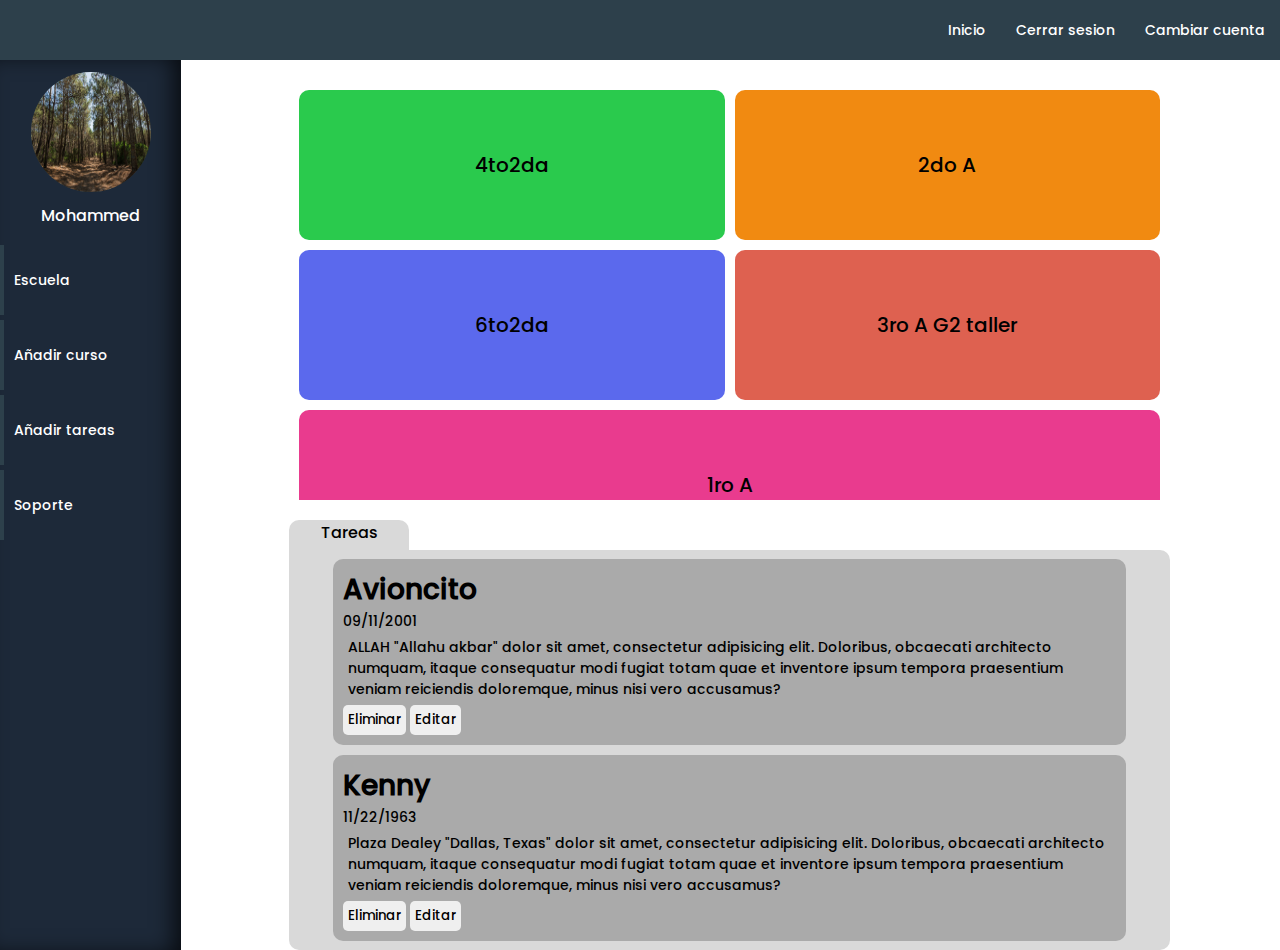
<file: index.html>
<!DOCTYPE html>
<html lang="en">
<head>
    <meta charset="UTF-8">
    <meta name="viewport" content="width=device-width, initial-scale=1.0">
    <title>Asisnota</title>
    <link rel="stylesheet" href="css/estilo.css">
</head>
<body>
    <header>
        <nav>
            <ul>
                <li><a href="#">Inicio</a></li>
                <li><a href="#">Cerrar sesion</a></li>
                <li><a href="login.html">Cambiar cuenta</a></li>
            </ul>
        </nav>
    </header>
    <main class="main__index" id="main__index">
        <div class="contenedor__nav__lateral">

            <div class="nav__lateral__usuario">

                <div class="usuario__img">
                    <img src="img/pinamar_login_img.png" alt="">
                </div>
                <div class="usuario__info">
                    <span>Mohammed</span>
                </div>
            </div>
            <ul>
                <li><a href="#">Escuela</a></li>
                <li><a href="curso.html">Añadir curso</a></li>
                <li><a href="../html/tarea.html">Añadir tareas</a></li>
                <li><a href="#">Soporte</a></li>
            </ul>
        </div>
        
        <div class="contenedor__principal" id="contenedor__principal">
            
            <div class="contenedor__cursos" id="contenedor_de_cursos">
                <div class="materia">
                    <span>4to2da</span>
                </div>
                <div class="materia">
                    <span>2do A</span>
                </div>
                <div class="materia">
                    <span>6to2da</span>
                </div>
                <div class="materia">
                    <span>3ro A G2 taller</span>
                </div>
                <div class="materia">
                    <span>1ro A</span>
                </div>
                
            </div>
            
            <div class="contenedor__tareas">
                <div class="tarea" id="tarea1">
                    <h1>Avioncito</h1>
                    <span>09/11/2001</span>
                    <p id="p1"> ALLAH "Allahu akbar" dolor sit amet, consectetur adipisicing elit. Doloribus, obcaecati architecto numquam, itaque consequatur modi fugiat totam quae et inventore ipsum tempora praesentium veniam reiciendis doloremque, minus nisi vero accusamus?</p>
                    <button type="button" onclick="eliminar('tarea1')">Eliminar</button>
                    <button type="button" onclick="editar('p1')">Editar</button>
                </div>
                <div class="tarea" id="tarea2">
                    <h1>Kenny</h1>
                    <span>11/22/1963</span>
                    <p id="p2"> Plaza  Dealey "Dallas, Texas" dolor sit amet, consectetur adipisicing elit. Doloribus, obcaecati architecto numquam, itaque consequatur modi fugiat totam quae et inventore ipsum tempora praesentium veniam reiciendis doloremque, minus nisi vero accusamus?</p>
                    <button type="button" onclick="eliminar('tarea2')">Eliminar</button>
                    <button type="button" onclick="editar('p2')">Editar</button>
                </div>
            </div>
        </div>
        
    </main>
    <script src="js/main.js"></script>
    <script>
        
        document.addEventListener("DOMContentLoaded", function(event) {
            // alert('Pagina recargada!');
            
            if(localStorage.curso.length < 0){
                // alert('Vacio')
            }
            else if((localStorage.curso.length > 0)){
                // alert('Lleno');
                const contenedorPrincipal = document.getElementById('main__index');
                const contenedorSecund = document.getElementById('contenedor__principal');
                const contenedor = document.getElementById('contenedor_de_cursos');
                const divCurso = document.createElement('div');
                divCurso.classList.add('materia');
                const spanCurso = document.createElement('span');
                spanCurso.innerHTML = localStorage.curso;
                divCurso.appendChild(spanCurso);
                contenedor.appendChild(divCurso);
                contenedorSecund.appendChild(contenedor)
                contenedorPrincipal.appendChild(contenedorSecund);
                document.body.appendChild(contenedorPrincipal);
            }


            
            
                
        });
    </script>
</body>
</html>
</file>
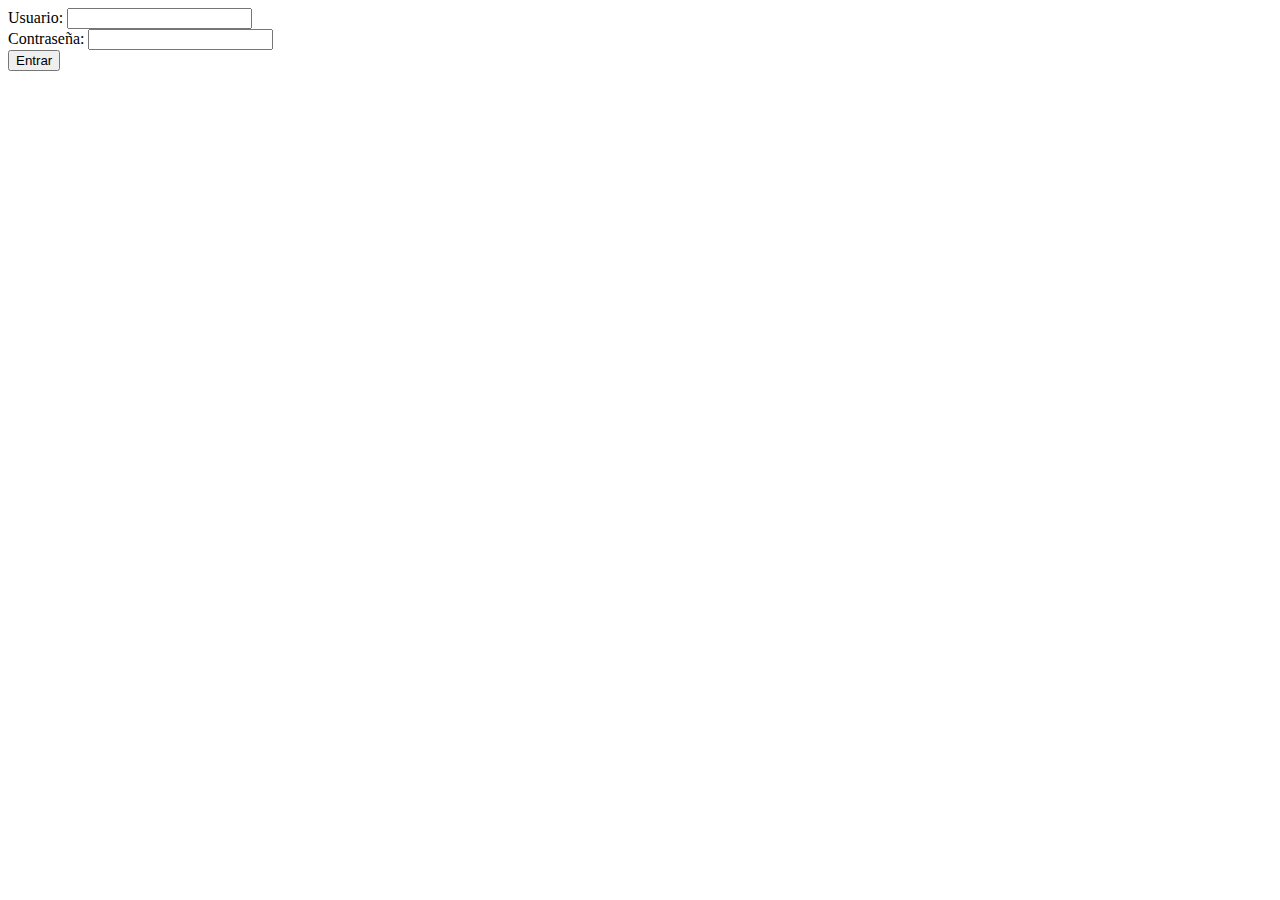
<file: experimentos/index.html>
<!DOCTYPE html>
<html lang="en">
<head>
    <meta charset="UTF-8">
    <meta name="viewport" content="width=device-width, initial-scale=1.0">
    <title>Example</title>
    <script defer src="entrar.js"></script>
</head>
<body>
    <main>
        <form action="">
            <label for="usuarioPrincipal">Usuario: </label>
            <input type="text" name="" id="usuarioPrincipal">
            <br>
            <label for="passPrincipal">Contraseña: </label>
            <input type="text" name="" id="passPrincipal">
            <br>
            <button type="button" onclick="entrar()">Entrar</button>
        </form>
    </main>
</body>
</html>
</file>
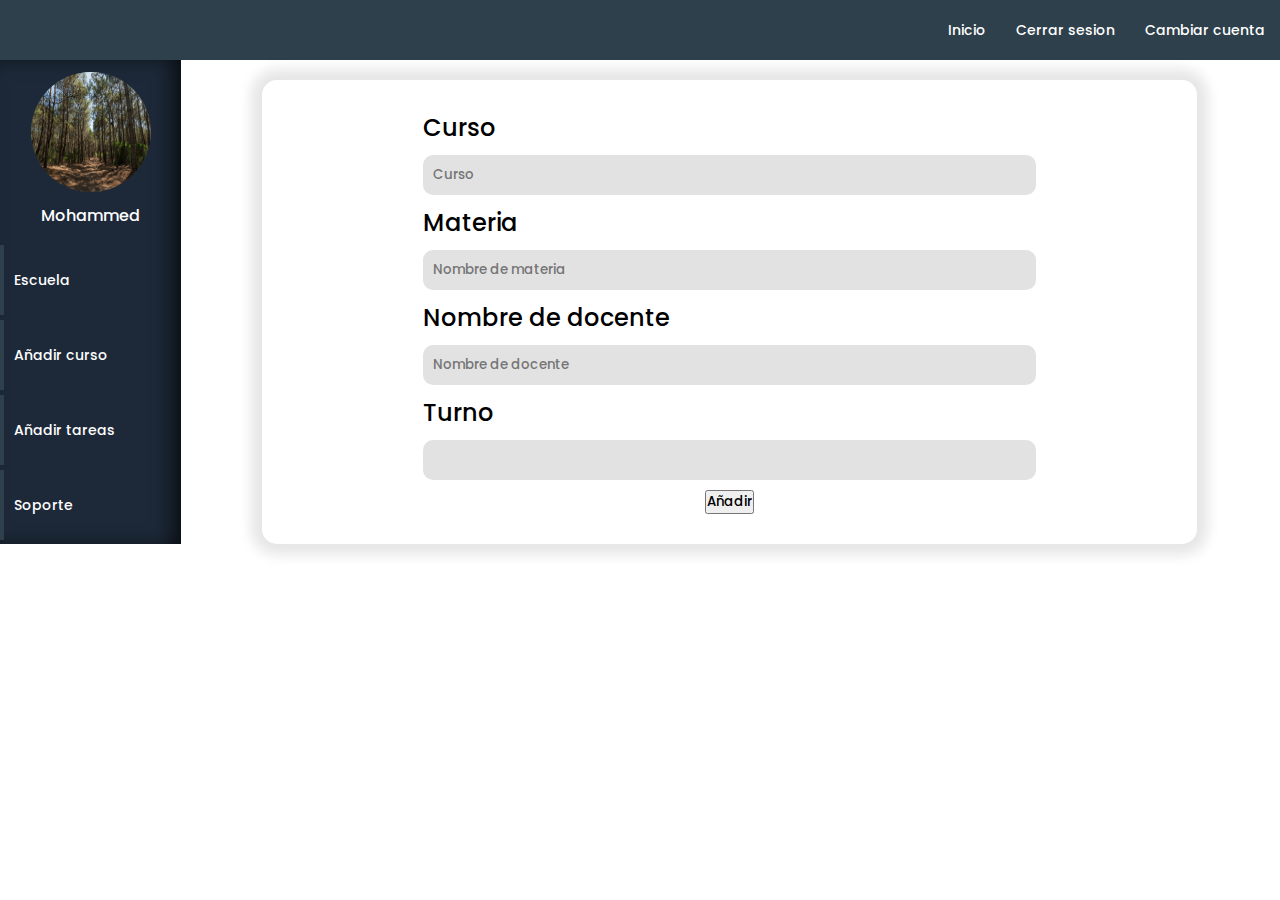
<file: curso.html>
<!DOCTYPE html>
<html lang="en">
<head>
    <meta charset="UTF-8">
    <meta name="viewport" content="width=device-width, initial-scale=1.0">
    <title>Curso</title>
    <link rel="stylesheet" href="css/estilo.css">
</head>
<body>
    <header>
        <nav>
            <ul>
                <li><a href="index.html">Inicio</a></li>
                <li><a href="#">Cerrar sesion</a></li>
                <li><a href="login.html">Cambiar cuenta</a></li>
            </ul>
        </nav>
    </header>
    <main class="main__index">
        <div class="contenedor__nav__lateral">

            <div class="nav__lateral__usuario">

                <div class="usuario__img">
                    <img src="img/pinamar_login_img.png" alt="">
                </div>
                <div class="usuario__info">
                    <span>Mohammed</span>
                </div>
            </div>
            <ul>
                <li><a href="#">Escuela</a></li>
                <li><a href="curso.html">Añadir curso</a></li>
                <li><a href="html/tarea.html">Añadir tareas</a></li>
                <li><a href="#">Soporte</a></li>
            </ul>
        </div>
        <div class="contenedor__principal" id="contenedor__principal">
            <div class="contenedor__crearCurso" id="contenedor__CrearCurso">
                <div class="contenedor__Curso">
                    <h1>Curso</h1>
                    <input class="input__curso" id="curso" type="text" value="" name="input__curso" placeholder="Curso">
                    <h1>Materia</h1>
                    <input class="input__nomMat" id="nomMateria" type="text" value="" name="input__nomMat" placeholder="Nombre de materia">
                    <h1>Nombre de docente</h1>
                    <input class="input__nomDocente" id="nomDocente" type="text" value="" name="input__nomDocente" placeholder="Nombre de docente">
                    <h1>Turno</h1>
                    <input list="turno" id="turnoCurso" value="" name="turno">
                    <datalist id="turno">
                        <option value="Turno Mañana"></option>
                        <option value="Turno Tarde"></option>
                        <option value="Turno Vespertino"></option>
                    </datalist>
                    <button class="Btn-añadir" onclick="AgregarCurso()">Añadir</button>
                </div>
            </div>
        </div>
    </main>
    <script src="js/main.js"></script>
</body>
</html>
</file>
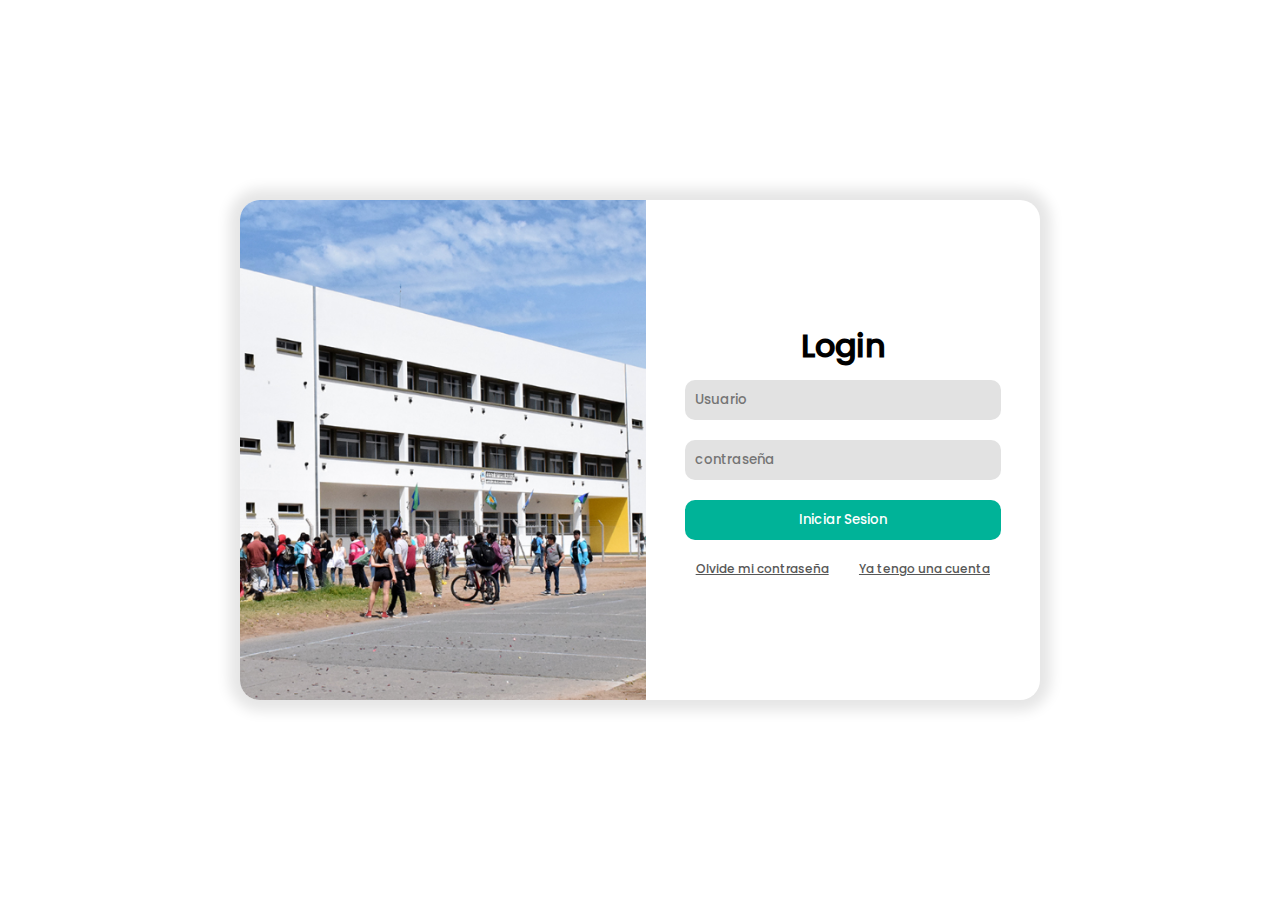
<file: login.html>
<!DOCTYPE html>
<html lang="en">
<head>
    <meta charset="UTF-8">
    <meta name="viewport" content="width=device-width, initial-scale=1.0">
    <title>Login</title>
    <link rel="stylesheet" href="css/estilo.css ">
</head>
<body>
    <main class="main__login">
        <div class="contenedor__login">
            <form>
                <h1>Login</h1>
                <input id="user" name="txtuser" type="text" placeholder="Usuario">
                <input id="password" name="txtpassword" type="password" placeholder="contraseña">
                <button type="button" onclick="login()">Iniciar Sesion</button>
                
                <div class="form__links">
                    <a href="#">Olvide mi contraseña</a>
                    <a href="#">Ya tengo una cuenta</a>
                </div>
            </form>
            <div class="contenedor__login__item">
                <img src="img/esc_login_img.png" alt="">
            </div>
        </div>
        
    </main>
    <script src="js/main.js"></script>
</body>
</html>
</file>
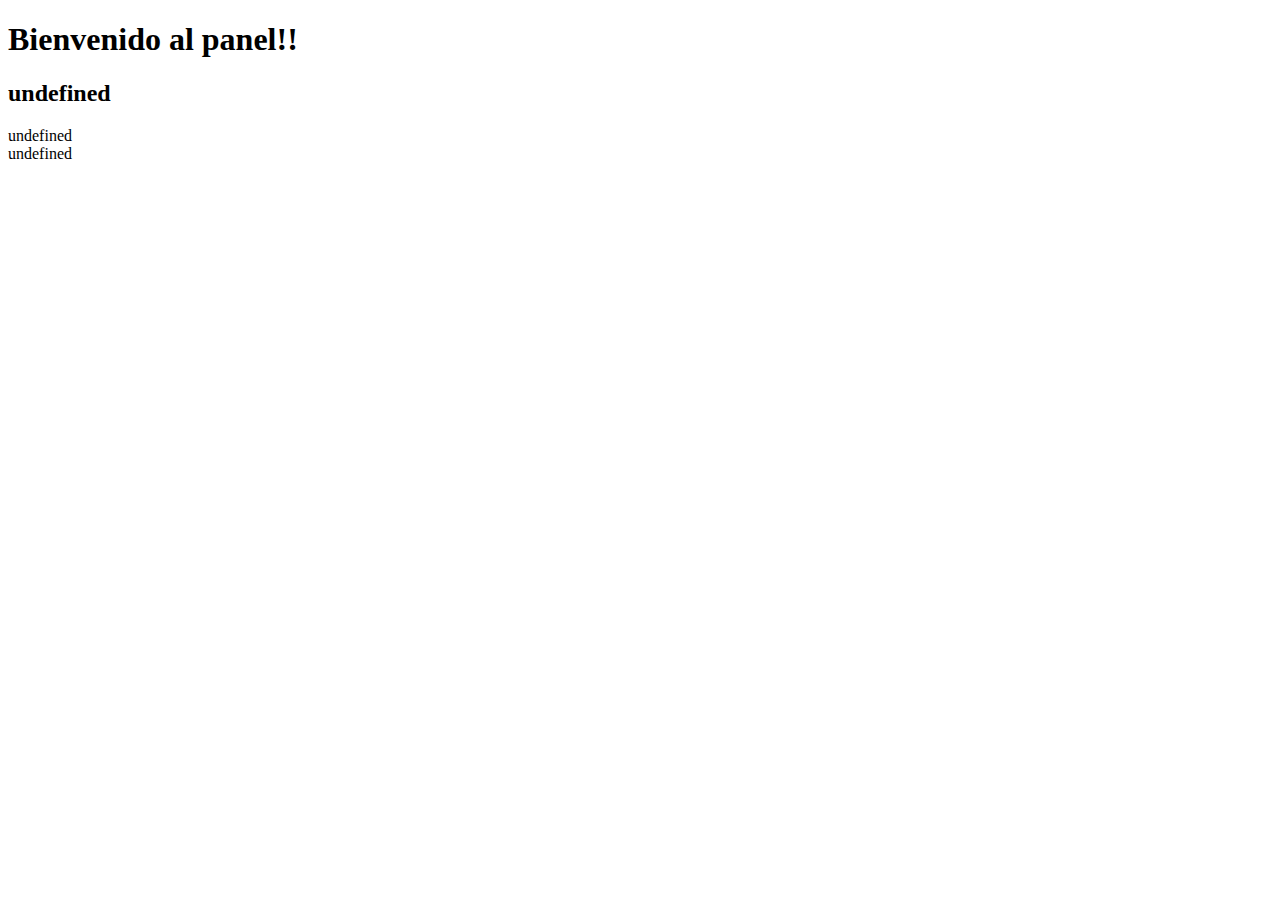
<file: experimentos/panel.html>
<!DOCTYPE html>
<html lang="en">
<head>
    <meta charset="UTF-8">
    <meta name="viewport" content="width=device-width, initial-scale=1.0">
    <title>Document</title>
</head>
<body>
    <h1>Bienvenido al panel!!</h1>
    <h2 id="usuario">Vacio</h2>

    <div id="divCont">None</div>
</body>
<script>
    document.getElementById('usuario').innerHTML = localStorage.usuario;

    document.getElementById('divCont').innerHTML = localStorage.password;
    
    const contenedor = document.getElementById('divCont');
    const divCurso = document.createElement('div');
    divCurso.classList.add('materia');
    const spanCurso = document.createElement('span');
    spanCurso.innerHTML = localStorage.usuario;
    divCurso.appendChild(spanCurso);
    contenedor.appendChild(divCurso);
    document.body.appendChild(contenedor);
</script>
</html>
</file>
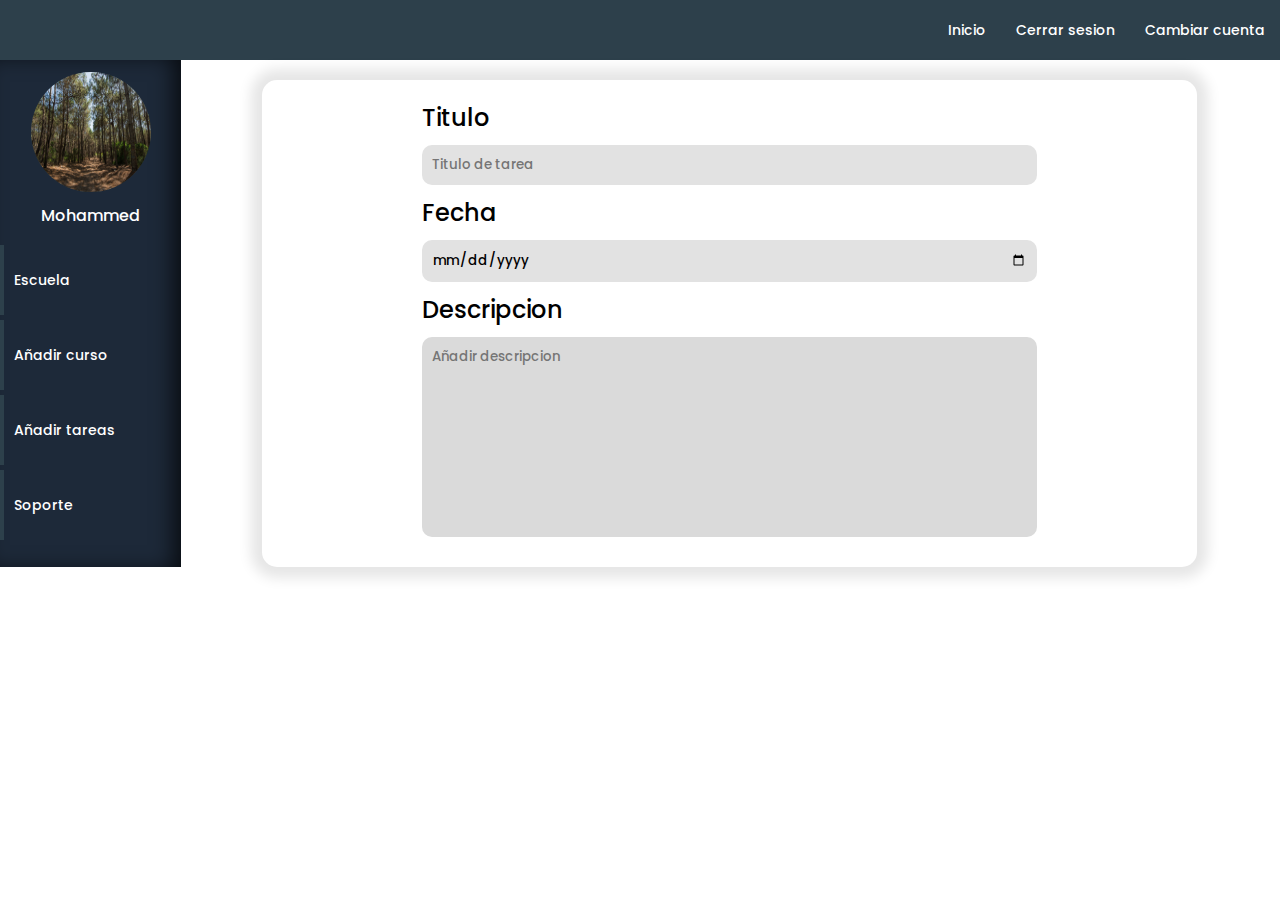
<file: html/tarea.html>
<!DOCTYPE html>
<html lang="en">
<head>
    <meta charset="UTF-8">
    <meta name="viewport" content="width=device-width, initial-scale=1.0">
    <title>Añadir tarea</title>
    <link rel="stylesheet" href="../css/estilo.css">
</head>
<body>
    <header>
        <nav>
            <ul>
                <li><a href="../index.html">Inicio</a></li>
                <li><a href="#">Cerrar sesion</a></li>
                <li><a href="../login.html">Cambiar cuenta</a></li>
            </ul>
        </nav>
    </header>
    <main class="main__index">
        <div class="contenedor__nav__lateral">

            <div class="nav__lateral__usuario">

                <div class="usuario__img">
                    <img src="../img/pinamar_login_img.png" alt="">
                </div>
                <div class="usuario__info">
                    <span>Mohammed</span>
                </div>
            </div>
            <ul>
                <li><a href="#">Escuela</a></li>
                <li><a href="../curso.html">Añadir curso</a></li>
                <li><a href="../html/tarea.html">Añadir tareas</a></li>
                <li><a href="#">Soporte</a></li>
            </ul>
        </div>
        <div class="contenedor__principal">
            <div class="contenedor__crearTarea">
                <div class="tareas__input">
                    <h1>Titulo</h1>
                    <input type="text" value="" placeholder="Titulo de tarea">
                    <h1>Fecha</h1>
                    <input type="date">
                    <h1>Descripcion</h1>
                    <textarea placeholder="Añadir descripcion" id=""></textarea>
                </div>
                
            </div>
        </div>
    </main>
</body>
</html>
</file>
<file: css/estilo.css>
@import url(../css/login.css);
@import url(../css/tareas.css);
@import url(../css/curso.css);
@font-face {
    font-family:Poppins-Medium ;
    src: url(../font/poppins/Poppins-Medium.ttf);
}
*{
    margin: 0;
    padding: 0;
    box-sizing: border-box;
    font-family: Poppins-Medium;
}
body{
    min-height: 100vh;
}
.main__index{
    position: relative;
    width: 100%;
    max-width: 1310px;
    margin: auto;
}

nav{
    background:#2D404B;
    height: 60px;


}
nav ul{
    position: relative;
    display: flex;
    justify-content: end;
    height: 100%;
}
nav ul li{
    list-style: none;
    display: flex;
    justify-content: center;
    align-items: center;
    margin: 15px;
}
nav ul li a{
    color: white;
    text-decoration: none;
    font-size: 14px;
}
.contenedor__nav__lateral{
    position: absolute;
    width: 181px;
    height: 100%;
    /* height: 600px; */
    background: #1D2939;
    box-shadow: inset -12px 0px 22px -5px rgba(0, 0, 0, 0.726);

}

.contenedor__nav__lateral ul{
    position: relative;
}
.contenedor__nav__lateral ul li{
    list-style: none;
}
.contenedor__nav__lateral ul li a{
    text-decoration: none;
    color: white;
    font-size: 14px;
    position: relative;
    display: flex;
    height: 70px;
    margin-top: 5px;
    padding: 10px;
    align-items: center;
    border-left: solid 4px #2D404B;
    transition: .2s;
}
.contenedor__nav__lateral ul li a:hover{
    background: #2D404B;
}

.nav__lateral__usuario{
    height: 180px;
    display: flex;
    justify-content: space-evenly;
    align-items: center;
    flex-direction: column;
}
.usuario__img{
    height: 120px;
    width: 120px;
    border-radius: 50%;
    background: #2D404B;
    
}
.usuario__img img{
    width: 100%;
    height: 100%;
    border-radius: 50%;
}
.usuario__info span{
    color: white;
}
.contenedor__principal{
    position: relative;
    width: 86%;
    padding-top: 20px;
    margin: auto;
    margin-right: 0px;
}


.contenedor__cursos{
    position: relative;
    height: 420px;
    width: 80%;
    margin: auto;
    display: flex;
    flex-wrap: wrap; 
    gap: 10px;
    overflow: auto;
    padding: 10px;
}

.materia{
    height: 150px;
    width: 300px;
    display: flex;
    justify-content: center;
    align-items: center;
    font-size: 20px;
    border-radius: 10px;
    flex-grow: 1;
    transition: .5s;
    cursor: pointer;
    background: rgb(42, 202, 77);
}
.materia:nth-child(2){
    background: #F18A11;
}
.materia:nth-child(3){
    background: #5B69ED;
}
.materia:nth-child(4){
    background: #DE6150;
}
.materia:nth-child(5){
    background:#E93B8E;
}
.materia:hover{
    transform: scale(1.02);
}
.contenedor__tareas{
    width: 80%;
    height: 400px;
    position: relative;
    background: #D9D9D9;
    margin: auto;
    margin-top: 50px;
    display: flex;
    flex-direction: column;
    align-items: center;
    justify-content: space-evenly;
    border-radius: 0 10px 10px 10px;
}
.contenedor__tareas::before{
    content: "Tareas";
    position: absolute;
    text-align: center;
    top: -30px;
    left: 0;
    height: 30px;
    width: 120px;
    background: #D9D9D9;
    border-radius: 10px 10px 0 0;
}
.tarea{
    width: 90%;
    background: rgb(170, 170, 170);
    padding: 10px;
    border-radius: 10px;
    font-size: 14px;

}
.tarea p{
    padding: 5px;
}
.tarea button{
    padding: 5px;
    border: none;
    border-radius: 5px;
    cursor: pointer;
}
</file>
